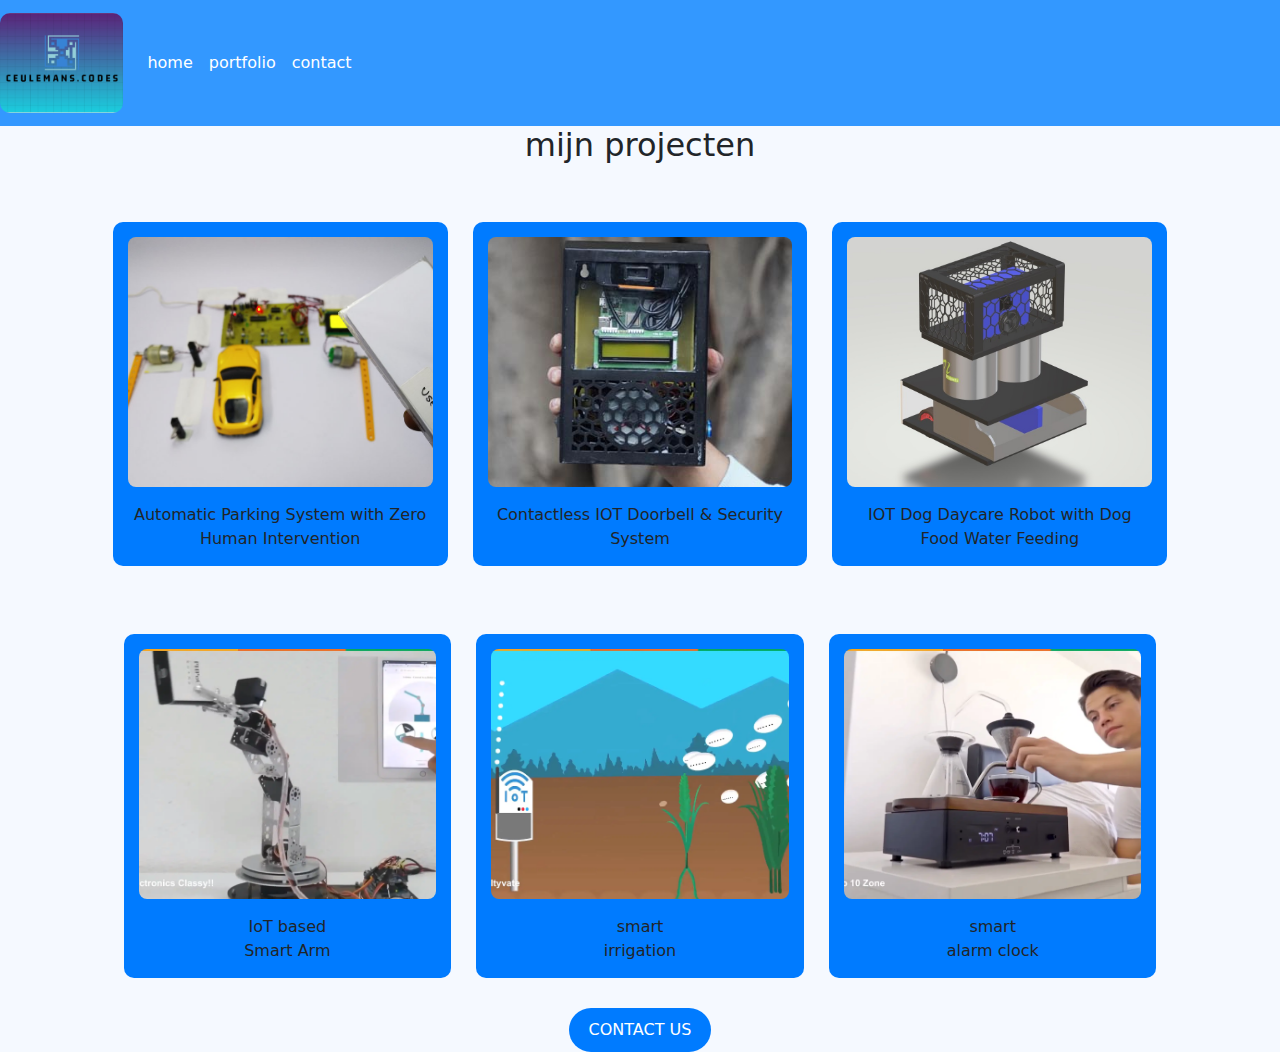
<file: portfolio.html>
<!DOCTYPE html>
<html lang="en">
<head>
    <meta charset="UTF-8">
    <meta name="viewport" content="width=device-width, initial-scale=1.0">
    <title>portfolio</title>
    <link rel="stylesheet" href="css/reset.css">
    <link href="https://cdn.jsdelivr.net/npm/bootstrap@5.3.3/dist/css/bootstrap.min.css" rel="stylesheet"
        integrity="sha384-QWTKZyjpPEjISv5WaRU9OFeRpok6YctnYmDr5pNlyT2bRjXh0JMhjY6hW+ALEwIH" crossorigin="anonymous">
    <link rel="stylesheet" href="https://cdn.jsdelivr.net/npm/bootstrap-icons@1.11.3/font/bootstrap-icons.min.css">
    <script src="https://cdn.jsdelivr.net/npm/bootstrap@5.3.3/dist/js/bootstrap.bundle.min.js"
        integrity="sha384-YvpcrYf0tY3lHB60NNkmXc5s9fDVZLESaAA55NDzOxhy9GkcIdslK1eN7N6jIeHz" crossorigin="anonymous" defer>
    </script>
    <link rel="stylesheet" href="css/style.css">
    <script src="/JS/package.json" defer></script>
    <link rel="stylesheet" href="/css/reset.css">


</head>

<body>
    <nav class="navbar navbar-expand-md navbar-custom container-fluid">
        <a class="navbar-brand" href="#"><img src="assets/foto/logooooo.png" alt="Brent ceulemans" width="100" height="100">
        </a>
        <button class="navbar-toggler" type="button" data-bs-toggle="collapse" data-bs-target="#navbarSupportedContent"
            aria-controls="navbarSupportedContent" aria-expanded="false" aria-label="Toggle navigation">
            <span class="navbar-toggler-icon"></span>
        </button>
        <div class="collapse navbar-collapse" id="navbarSupportedContent">
            <ul class="navbar-nav me-auto mb-2 mb-lg-0">
                <li class="nav-item">
                    <a class="nav-link active"  href="index.html">home</a>
                </li>
                <li class="nav-item">
                    <a class="nav-link "  aria-current="page" href="portfolio.html">portfolio</a>
                </li>

                <li class="nav-item">
                    <a class="nav-link" href="contact.html">contact</a>
                </li>
            </ul>

        </div>
    </nav>
    <h2 class="mijn-projecten">mijn projecten </h2>

    <section class="container mt-5">
        <article class="figure">
            <a href="projecten/project 1.html" class="text-decoration-none text-dark">
                <img src="assets/foto/project 1.jpg"  class="img-fluid project-img" alt="iot smart parking">
                <figcaption class="mt-3 text-center">Automatic Parking System with Zero Human Intervention</figcaption>
            </a>
        </article>
        <article class="figure">
            <a href="projecten/project 2.html" class="text-decoration-none text-dark">
            <img src="assets/foto/project 2.jpg" class="img-fluid project-img" alt="contactloze deurbel">
            <figcaption class="mt-3 text-center">Contactless IOT Doorbell & Security System</figcaption>
            </a>
        </article>
        <article class="figure">
            <a href="projecten/project 3.html" class="text-decoration-none text-dark">
            <img src="assets/foto/project 3.jpg" class="img-fluid project-img" alt="dog daycare">
            <figcaption class="mt-3 text-center">IOT Dog Daycare Robot with Dog Food Water Feeding</figcaption>
            </a>
        </article>

        <section class="container mt-5">
            <article class="figure">
                <a href="projecten/project 4.html" class="text-decoration-none text-dark">
                <img src="assets/foto/project 4.webp" class="img-fluid project-img" alt="iot smart parking">
                <figcaption class="mt-3 text-center">IoT based <br>Smart Arm</figcaption>
                </a>
            </article>
            <article class="figure">
                <a href="projecten/project 5.html" class="text-decoration-none text-dark">
                <img src="assets/foto/project 5.webp" class="img-fluid project-img" alt="contactloze deurbel">
                <figcaption class="mt-3 text-center">smart <br>irrigation</figcaption>
                </a>
            </article>
            <article class="figure">
                <a href="projecten/project 6.html" class="text-decoration-none text-dark">
                <img src="assets/foto/project 6.webp" class="img-fluid project-img" alt="dog daycare">
                <figcaption class="mt-3 text-center">smart <br>alarm clock</figcaption>
                </a>
            </article>
        </section>

    </section>


    <a href="contact.html">
        <button class="knop-contact">CONTACT US</button>
    </a>

    <script src="https://cdn.jsdelivr.net/npm/bootstrap@5.3.0/dist/js/bootstrap.bundle.min.js"></script>
</body>
</html>
</file>
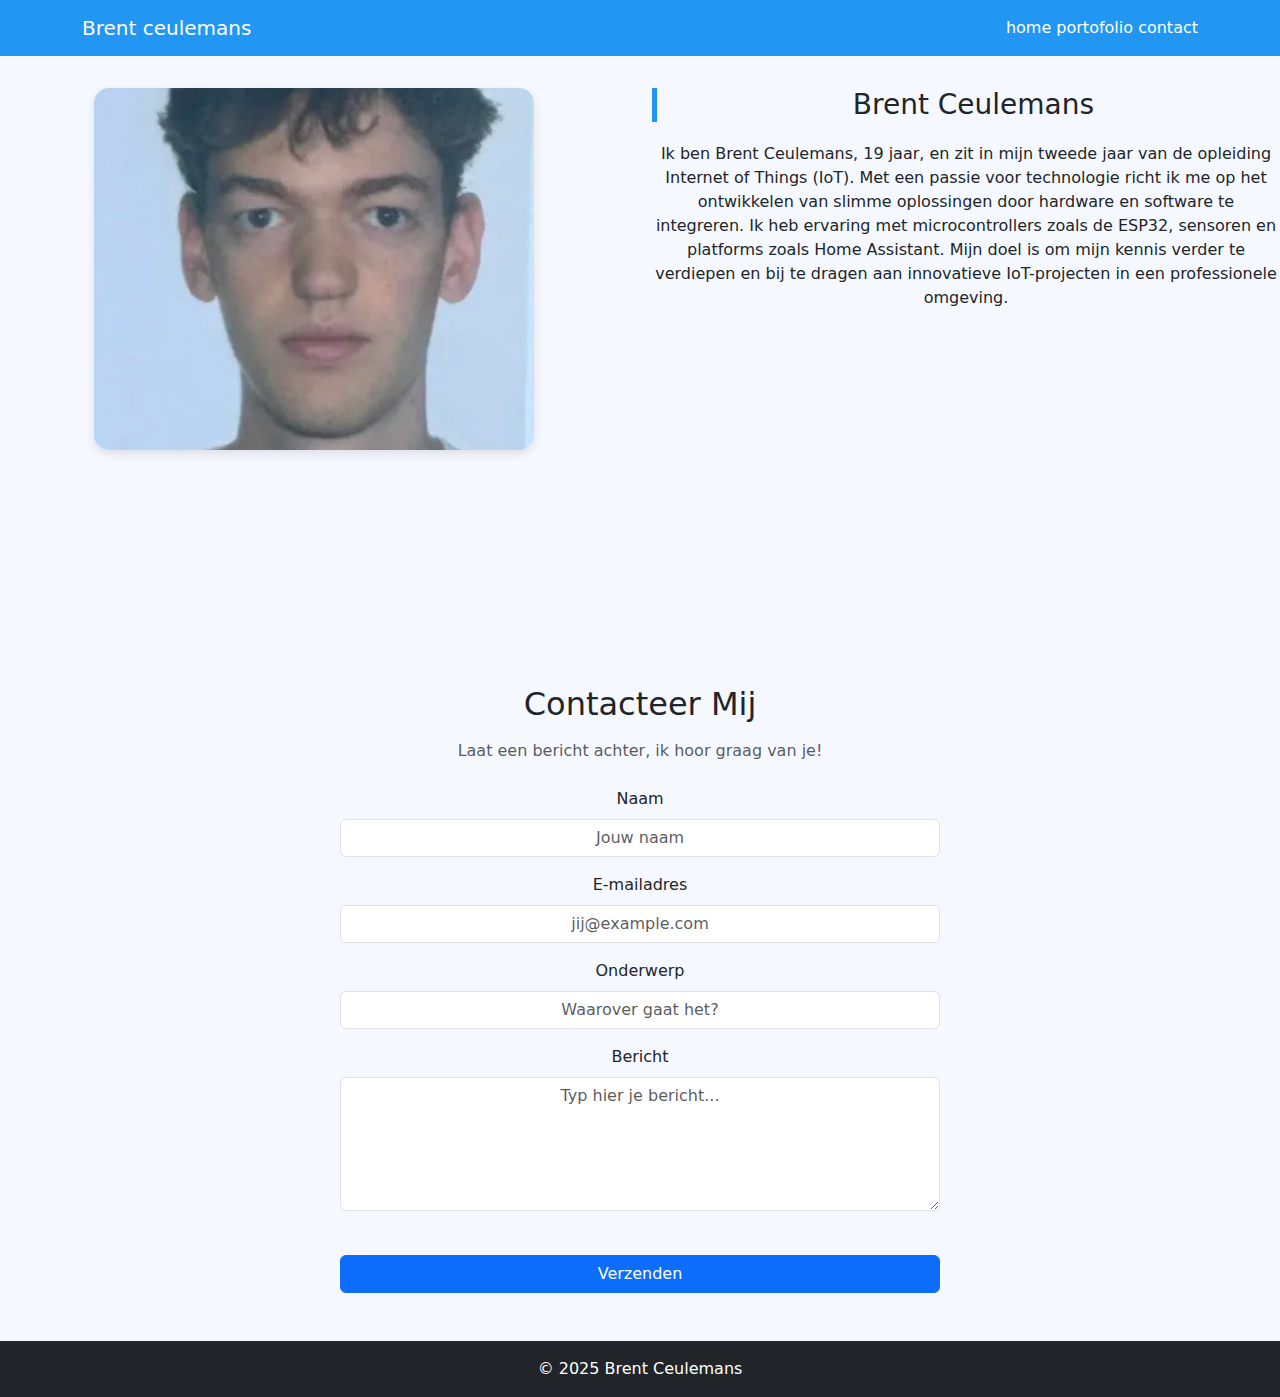
<file: test.html>
<!DOCTYPE html>
<html lang="nl">
<head>
    <meta charset="UTF-8">
    <meta name="viewport" content="width=device-width, initial-scale=1.0">
    <title>Smart Alarm Clock</title>
    <link rel="stylesheet" href="css/reset.css">
    <link href="https://cdn.jsdelivr.net/npm/bootstrap@5.3.3/dist/css/bootstrap.min.css" rel="stylesheet"
      integrity="sha384-QWTKZyjpPEjISv5WaRU9OFeRpok6YctnYmDr5pNlyT2bRjXh0JMhjY6hW+ALEwIH" crossorigin="anonymous">
    <link rel="stylesheet" href="https://cdn.jsdelivr.net/npm/bootstrap-icons@1.11.3/font/bootstrap-icons.min.css">
    <script src="https://cdn.jsdelivr.net/npm/bootstrap@5.3.3/dist/js/bootstrap.bundle.min.js"
      integrity="sha384-YvpcrYf0tY3lHB60NNkmXc5s9fDVZLESaAA55NDzOxhy9GkcIdslK1eN7N6jIeHz" crossorigin="anonymous" defer>
    </script>
    <link rel="stylesheet" href="/css/style.css">
</head>

<body>
  <nav class="navbar navbar-expand-lg navbar-light">
    <div class="container">
      <a class="navbar-brand text-white" href="#">Brent ceulemans</a>
      <div>
        <a class="nav-link d-inline text-white" href="/index.html">home</a>
        <a class="nav-link d-inline text-white" href="/portofolio.html">portofolio</a>
        <a class="nav-link d-inline text-white" href="/contact.html">contact</a>
      </div>
    </div>
  </nav>


<div class="row section">
  <div class="col-md-6">
    <img src="/assets/foto/me.png" alt="me" class="project-image" style="height: 70%; width: 70%; object-fit: cover;">

  </div>
  <div class="col-md-6">
    <h3 class="section-title">Brent Ceulemans</h3>
    <p>
       
      Ik ben Brent Ceulemans, 19 jaar, en zit in mijn tweede jaar van de opleiding Internet of Things (IoT). Met een passie voor technologie richt ik me op het ontwikkelen van slimme oplossingen door hardware en software te integreren.
      Ik heb ervaring met microcontrollers zoals de ESP32, sensoren en platforms zoals Home Assistant. Mijn doel is om mijn kennis verder te verdiepen en bij te dragen aan innovatieve IoT-projecten in een professionele omgeving.

    </p>
  </div>
</div>


<main class="container py-5">
  <h2 class="text-center mb-3">Contacteer Mij</h2>
  <p class="text-center text-muted mb-4">Laat een bericht achter, ik hoor graag van je!</p>

  <form class="mx-auto" style="max-width: 600px;">
    <label for="name" class="form-label">Naam</label>
    <input type="text" class="form-control mb-3" id="name" placeholder="Jouw naam" required>

    <label for="email" class="form-label">E-mailadres</label>
    <input type="email" class="form-control mb-3" id="email" placeholder="jij@example.com" required>

    <label for="subject" class="form-label">Onderwerp</label>
    <input type="text" class="form-control mb-3" id="subject" placeholder="Waarover gaat het?" required>

    <label for="message" class="form-label">Bericht</label>
    <textarea class="form-control mb-4" id="message" rows="5" placeholder="Typ hier je bericht..." required></textarea>

    <button type="submit" class="btn btn-primary w-100">Verzenden</button>
  </form>
</main>

<!-- Footer -->
<footer class="bg-dark text-white text-center py-3">
  &copy; 2025 Brent Ceulemans
</footer>

<script src="https://cdn.jsdelivr.net/npm/bootstrap@5.3.3/dist/js/bootstrap.bundle.min.js"></script>
</body>
</html>
</file>
<file: css/style.css>
/*navbar */
.navbar-custom {
    background-color: #3398ff !important; /* Blauw */
  }
  
  .navbar-custom .navbar-nav .nav-link {
    color: white !important; /* Witte tekst */
  }
  
  .navbar-custom .navbar-nav .nav-link:hover {
    color: #FFD700 !important; /* Goudkleur bij hover */
  }
  
  .navbar-custom .navbar-toggler {
    border-color: white !important;
  }
  
  .navbar-custom .navbar-toggler-icon {
    filter: invert(1); /* Witte toggler-icoon */
  }
  
  .navbar-custom .btn-outline-secondary {
    color: white !important;
    border-color: white !important;
  }
  
  /*knop*/
  .navbar-custom .btn-outline-secondary:hover {
    background-color: white !important;
    color: #0047AB !important;
  }
  
  
  /*projecten*/
  .project-img {
    width: 100%;
    height: 250px; /* of een andere gewenste vaste hoogte */
    object-fit: cover; /* zorgt dat de afbeelding bijgesneden wordt om het vlak te vullen */
    border-radius: 8px; /* optioneel, voor afgeronde hoeken */
  }

  article {
    margin-bottom: 2rem;
  }


 
  body {
    text-align: center;
  }
  section {
    margin-top: 50px;
  }
  article {
    display: inline-block;
    width: 30%;
    margin: 10px;
    border-radius: 10px;
    overflow: hidden;
    background: #007bff;
    color: white;
    padding: 15px;
    vertical-align: top; /* Zorgt ervoor dat ze bovenaan uitlijnen */
  }
  img {
    width: 100%;
    border-radius: 10px;
  }
  h5 {
    color: white;
    font-weight: bold;
  }
  button {
    background-color: #007bff;
    color: white;
    border-radius: 50px;
    padding: 10px 20px;
    border: none;
    margin-top: 20px;
  }



  /* detailpagina project*/ 
  
  body {
    background-color: #f5f9ff;
  }
  .navbar {
    background-color: #2196f3;
  }
  .navbar a {
    color: white !important;
  }
  .header {
    text-align: center;
    padding: 3rem 1rem;
  }
  .project-image {
    max-width: 100%;
    border-radius: 15px;
    box-shadow: 0 4px 10px rgba(0,0,0,0.1);
  }
  .section-title {
    border-left: 5px solid #2196f3;
    padding-left: 10px;
    margin-bottom: 20px;
  }
  .section {
    padding: 2rem 0;
  }
</file>
